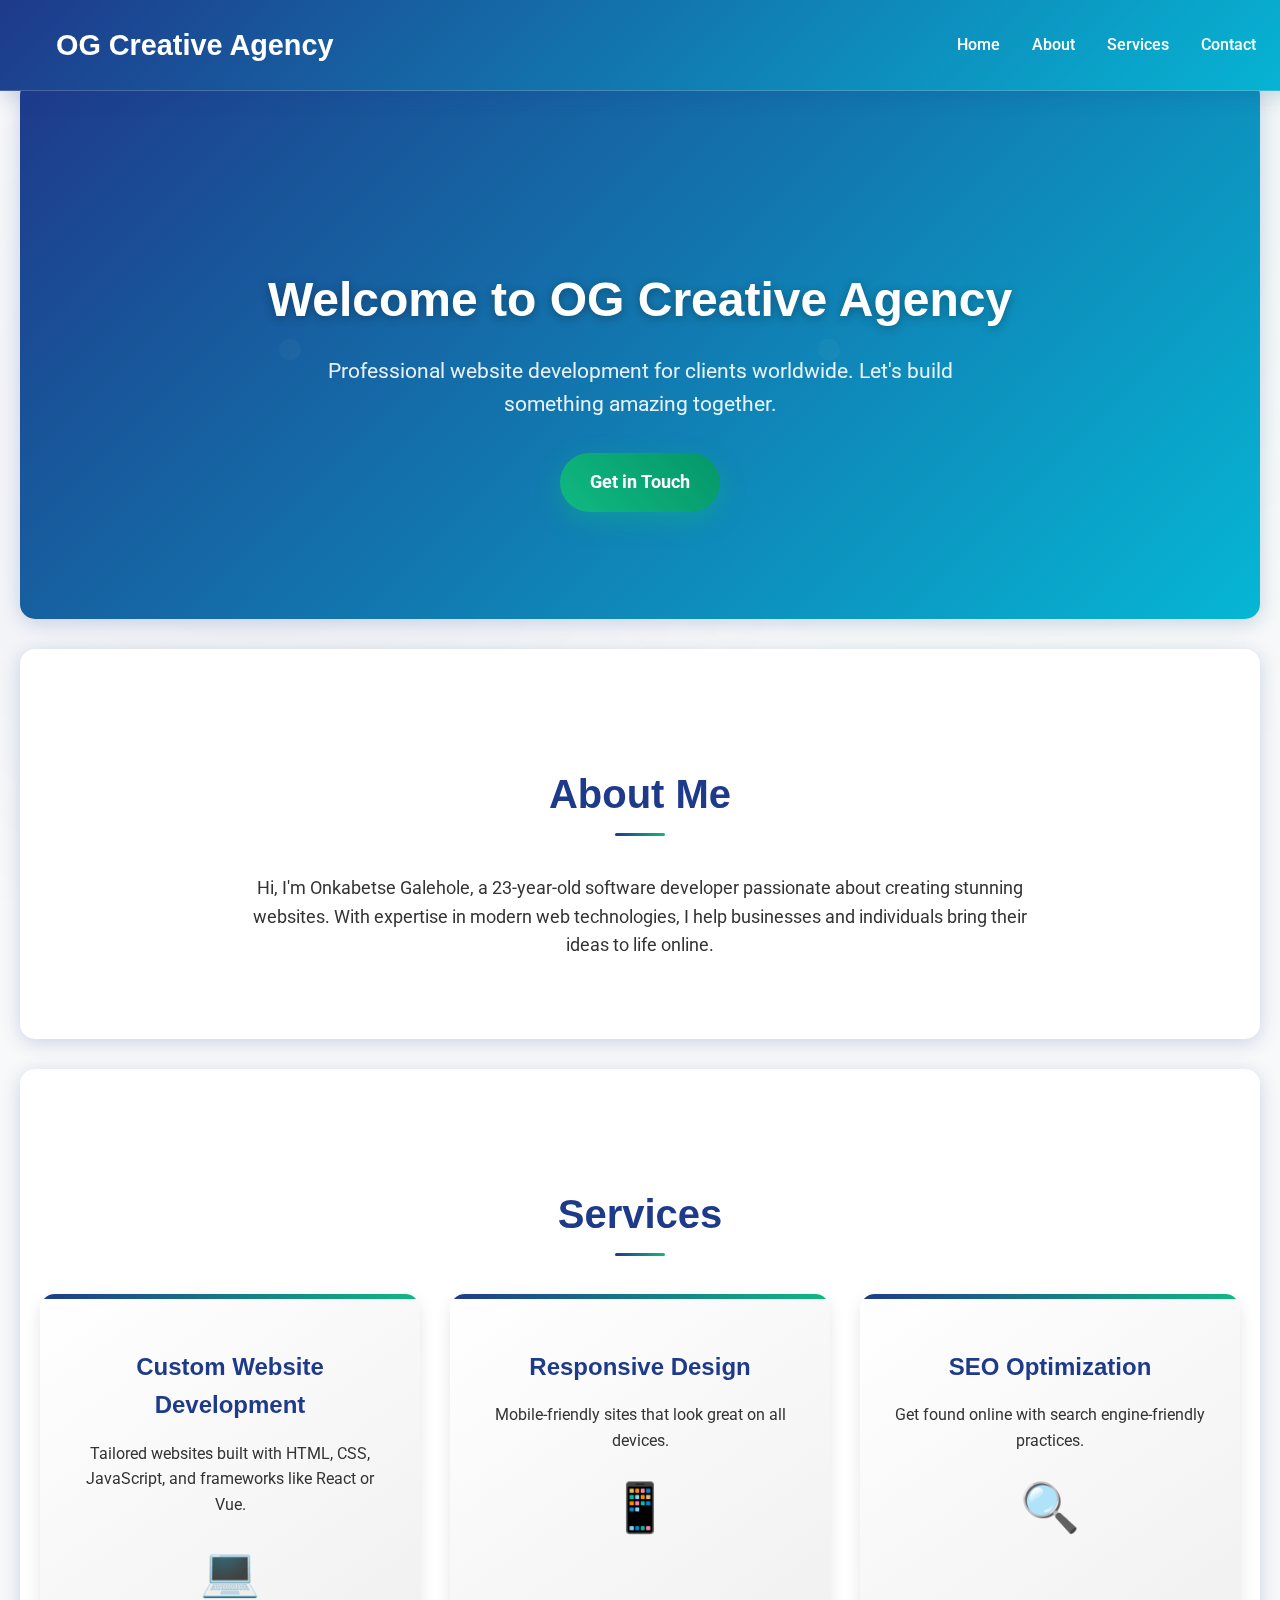
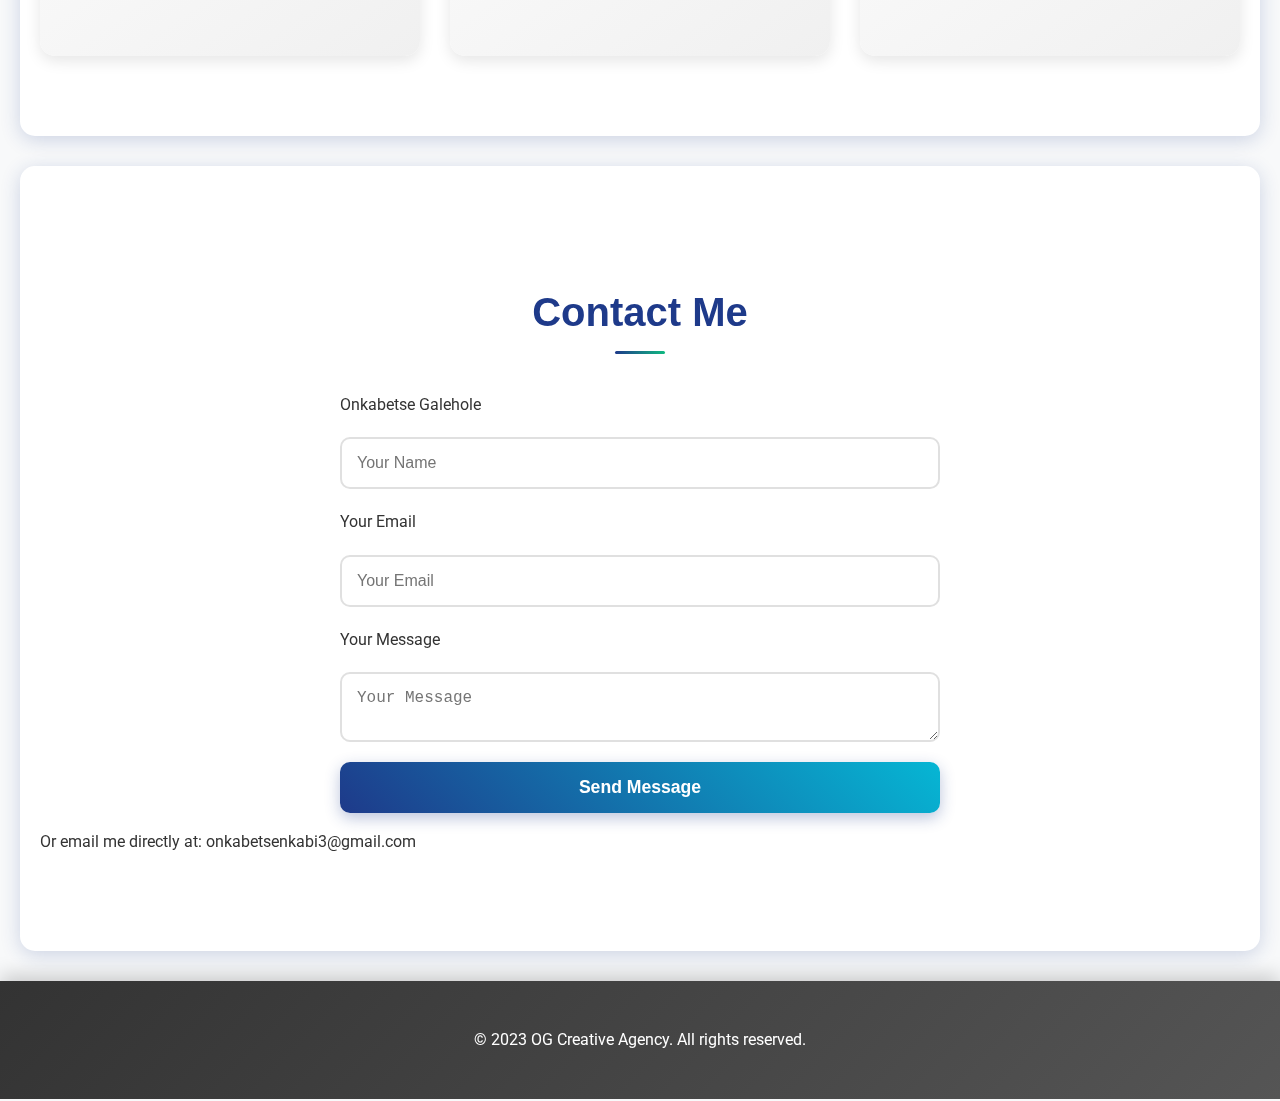
<file: ogca.html>
<!DOCTYPE html>
<html lang="en">
<head>
    <meta charset="UTF-8">
    <meta name="viewport" content="width=device-width, initial-scale=1.0">
    <meta name="description" content="OG Creative Agency - Professional website development by Onkabetse Galehole. Build websites for clients worldwide.">
    <meta name="keywords" content="website development, software developer, OG Creative Agency, Onkabetse Galehole">
    <title>OG Creative Agency - Website Development Services</title>
    <link rel="stylesheet" href="ogca.css">
    <link href="https://fonts.googleapis.com/css2?family=Roboto:wght@300;400;700&display=swap" rel="stylesheet"> <!-- Professional font -->
    <link rel="icon" href="images/favicon.ico" type="image/x-icon"> <!-- Add a favicon image -->
</head>
<body>
    <header>
        <nav>
            <div class="logo">OG Creative Agency</div>
            <ul>
                <li><a href="#home">Home</a></li>
                <li><a href="#about">About</a></li>
                <li><a href="#services">Services</a></li>
                <li><a href="#contact">Contact</a></li>
            </ul>
        </nav>
    </header>

    <section id="home" class="hero">
        <h1>Welcome to OG Creative Agency</h1>
        <p>Professional website development for clients worldwide. Let's build something amazing together.</p>
        <a href="#contact" class="cta-button">Get in Touch</a>
    </section>

    <section id="about">
        <h2>About Me</h2>
        <p>Hi, I'm Onkabetse Galehole, a 23-year-old software developer passionate about creating stunning websites. With expertise in modern web technologies, I help businesses and individuals bring their ideas to life online.</p>
        <!-- Optional: Add an image here, e.g., <img src="images/profile.jpg" alt="Onkabetse Galehole" class="profile-img"> -->
    </section>

    <section id="services">
        <h2>Services</h2>
        <div class="service-list">
            <div class="service">
                <h3>Custom Website Development</h3>
                <p>Tailored websites built with HTML, CSS, JavaScript, and frameworks like React or Vue.</p>
            </div>
            <div class="service">
                <h3>Responsive Design</h3>
                <p>Mobile-friendly sites that look great on all devices.</p>
            </div>
            <div class="service">
                <h3>SEO Optimization</h3>
                <p>Get found online with search engine-friendly practices.</p>
            </div>
        </div>
    </section>

    <section id="contact">
        <h2>Contact Me</h2>
        <form id="contact-form" action="https://formspree.io/f/your-form-id" method="POST"> <!-- Replace with your Formspree endpoint -->
            <label for="name" class="sr-only">Onkabetse Galehole</label>
            <input type="text" id="name" name="name" placeholder="Your Name" required>
            <label for="email" class="sr-only">Your Email</label>
            <input type="email" id="email" name="email" placeholder="Your Email" required>
            <label for="message" class="sr-only">Your Message</label>
            <textarea id="message" name="message" placeholder="Your Message" required></textarea>
            <button type="submit">Send Message</button>
        </form>
        <p>Or email me directly at: onkabetsenkabi3@gmail.com</p> <!-- Replace with your real email -->
    </section>

    <footer>
        <p>&copy; 2023 OG Creative Agency. All rights reserved.</p>
    </footer>

    <script src="ogca.js"></script>
</body>
</html>
</file>
<file: ogca.css>
/* ============================= */
/* OG CREATIVE AGENCY FULL CSS    */
/* ============================= */

/* CSS Variables for Easy Theming (Professional Agency Colors: Navy Blue, Teal, Emerald Green) */
:root {
  --primary-color: #1e3a8a; /* Deep Navy Blue - Trust and Stability */
  --secondary-color: #06b6d4; /* Teal - Fresh and Creative */
  --accent-color: #10b981; /* Emerald Green - Growth and Action */
  --bg-color: #f8f9fa; /* Light Gray Background */
  --text-color: #333; /* Dark Text */
  --shadow: 0 4px 20px rgba(30, 58, 138, 0.2); /* Subtle Navy Shadow */
  --transition: all 0.3s cubic-bezier(0.25, 0.46, 0.45, 0.94); /* Smooth Transitions */
}

/* Global Styles */
body {
  font-family: 'Roboto', sans-serif;
  margin: 0;
  padding: 0;
  line-height: 1.6;
  color: var(--text-color);
  background: var(--bg-color);
  overflow-x: hidden;
  position: relative;
}

/* Subtle Background Pattern for Depth */
body::before {
  content: '';
  position: fixed;
  top: 0;
  left: 0;
  width: 100%;
  height: 100%;
  background: radial-gradient(circle at 20% 50%, rgba(30, 58, 138, 0.05) 0%, transparent 50%),
              radial-gradient(circle at 80% 20%, rgba(16, 185, 129, 0.05) 0%, transparent 50%);
  z-index: -1;
  pointer-events: none;
}

/* Header with Floating Effect */
header {
  background: linear-gradient(135deg, var(--primary-color), var(--secondary-color));
  color: white;
  padding: 1rem;
  position: fixed;
  width: 100%;
  top: 0;
  z-index: 100;
  box-shadow: var(--shadow);
  backdrop-filter: blur(10px);
  border-bottom: 1px solid rgba(255, 255, 255, 0.2);
}

nav {
  display: flex;
  justify-content: space-between;
  align-items: center;
  max-width: 1200px;
  margin: 0 auto;
  padding: 0 1rem;
}

.logo {
  font-family: 'Montserrat', sans-serif;
  font-weight: 700;
  font-size: 1.8rem;
  position: relative;
  animation: float 3s ease-in-out infinite;
}

@keyframes float {
  0%, 100% { transform: translateY(0); }
  50% { transform: translateY(-5px); }
}

/* Hamburger Menu Button */
.hamburger {
  display: none;
  flex-direction: column;
  justify-content: space-around;
  width: 30px;
  height: 30px;
  background: none;
  border: none;
  cursor: pointer;
  padding: 0;
  z-index: 101;
}

.hamburger .line {
  width: 100%;
  height: 3px;
  background: white;
  border-radius: 2px;
  transition: var(--transition);
  transform-origin: center;
}

.hamburger:hover .line {
  background: var(--accent-color);
}

.hamburger.active .line:nth-child(1) {
  transform: rotate(45deg) translate(5px, 5px);
}

.hamburger.active .line:nth-child(2) {
  opacity: 0;
}

.hamburger.active .line:nth-child(3) {
  transform: rotate(-45deg) translate(7px, -6px);
}

nav ul {
  list-style: none;
  display: flex;
  gap: 2rem;
}

nav a {
  color: white;
  text-decoration: none;
  font-weight: 500;
  position: relative;
  transition: var(--transition);
}

nav a::after {
  content: '';
  position: absolute;
  bottom: -5px;
  left: 0;
  width: 0;
  height: 2px;
  background: var(--accent-color);
  transition: width 0.3s ease;
}

nav a:hover::after {
  width: 100%;
}

/* Mobile Menu Overlay */
#nav-menu {
  position: fixed;
  top: 0;
  right: -100%;
  width: 250px;
  height: 100vh;
  background: rgba(30, 58, 138, 0.95);
  backdrop-filter: blur(10px);
  display: flex;
  flex-direction: column;
  justify-content: center;
  align-items: center;
  gap: 2rem;
  transition: right 0.3s ease;
  z-index: 99;
}

#nav-menu.active {
  right: 0;
}

#nav-menu a {
  font-size: 1.5rem;
  color: white;
  text-decoration: none;
  transition: var(--transition);
}

#nav-menu a:hover {
  color: var(--accent-color);
  transform: scale(1.1);
}

/* Hero Section */
.hero {
  background: linear-gradient(135deg, var(--primary-color), var(--secondary-color));
  color: white;
  text-align: center;
  padding: 150px 20px 100px;
  margin-top: 80px;
  position: relative;
  overflow: hidden;
  animation: slideIn 1.5s ease-out;
}

@keyframes slideIn {
  from { transform: translateY(50px); opacity: 0; }
  to { transform: translateY(0); opacity: 1; }
}

.hero::before {
  content: '';
  position: absolute;
  top: 0;
  left: 0;
  width: 100%;
  height: 100%;
  background: url('data:image/svg+xml,<svg xmlns="http://www.w3.org/2000/svg" viewBox="0 0 100 100"><circle cx="50" cy="50" r="2" fill="rgba(255,255,255,0.1)"/></svg>') repeat;
  opacity: 0.3;
  animation: parallax 10s linear infinite;
}

@keyframes parallax {
  from { transform: translateY(0); }
  to { transform: translateY(-100px); }
}

.hero h1 {
  font-family: 'Montserrat', sans-serif;
  font-size: 3rem;
  margin-bottom: 1rem;
  text-shadow: 0 2px 10px rgba(0, 0, 0, 0.3);
}

.hero p {
  font-size: 1.3rem;
  max-width: 700px;
  margin: 0 auto 2rem;
  opacity: 0.9;
}

.cta-button {
  background: linear-gradient(45deg, var(--accent-color), #059669);
  color: white;
  padding: 15px 30px;
  text-decoration: none;
  border-radius: 50px;
  display: inline-block;
  font-weight: 700;
  font-size: 1.1rem;
  box-shadow: 0 8px 25px rgba(16, 185, 129, 0.4);
  transition: var(--transition);
  position: relative;
  overflow: hidden;
}

.cta-button::before {
  content: '';
  position: absolute;
  top: 0;
  left: -100%;
  width: 100%;
  height: 100%;
  background: linear-gradient(90deg, transparent, rgba(255, 255, 255, 0.2), transparent);
  transition: left 0.5s;
}

.cta-button:hover::before {
  left: 100%;
}

.cta-button:hover {
  transform: scale(1.05);
  box-shadow: 0 12px 35px rgba(16, 185, 129, 0.6);
}

/* Section Styles */
section {
  padding: 80px 20px;
  max-width: 1200px;
  margin: 0 auto 30px;
  background: white;
  border-radius: 15px;
  box-shadow: var(--shadow);
  position: relative;
  transition: var(--transition);
}

section:hover {
  transform: translateY(-5px);
  box-shadow: 0 8px 30px rgba(30, 58, 138, 0.3);
}

h2 {
  text-align: center;
  margin-bottom: 3rem;
  color: var(--primary-color);
  font-family: 'Montserrat', sans-serif;
  font-weight: 700;
  font-size: 2.5rem;
  position: relative;
}

h2::after {
  content: '';
  position: absolute;
  bottom: -10px;
  left: 50%;
  transform: translateX(-50%);
  width: 50px;
  height: 3px;
  background: linear-gradient(90deg, var(--primary-color), var(--accent-color));
  border-radius: 2px;
}

/* About Section */
#about p {
  font-size: 1.1rem;
  max-width: 800px;
  margin: 0 auto;
  text-align: center;
}

/* Profile Image */
.profile-img {
  display: block;
  margin: 2rem auto 0;
  width: 180px;
  height: 180px;
  border-radius: 50%;
  box-shadow: 0 10px 30px rgba(30, 58, 138, 0.3);
  border: 5px solid var(--secondary-color);
}

/* Services */
.service-list {
  display: grid;
  grid-template-columns: repeat(auto-fit, minmax(350px, 1fr));
  gap: 30px;
}

.service {
  background: linear-gradient(145deg, #ffffff, #f0f0f0);
  padding: 30px;
  border-radius: 15px;
  text-align: center;
  box-shadow: 0 5px 15px rgba(0, 0, 0, 0.1);
  transition: var(--transition);
  position: relative;
  overflow: hidden;
}

.service::before {
  content: '';
  position: absolute;
  top: 0;
  left: 0;
  width: 100%;
  height: 5px;
  background: linear-gradient(90deg, var(--primary-color), var(--accent-color));
}

.service:hover {
  transform: translateY(-10px) rotate(1deg);
  box-shadow: 0 15px 40px rgba(30, 58, 138, 0.4);
}

.service h3 {
  font-family: 'Montserrat', sans-serif;
  font-size: 1.5rem;
  margin-bottom: 1rem;
  color: var(--primary-color);
}

.service:nth-child(1)::after {
  content: '💻';
  font-size: 3rem;
  display: block;
  margin-bottom: 1rem;
}

.service:nth-child(2)::after {
  content: '📱';
  font-size: 3rem;
  display: block;
  margin-bottom: 1rem;
}

.service:nth-child(3)::after {
  content: '🔍';
  font-size: 3rem;
  display: block;
  margin-bottom: 1rem;
}

/* Contact Form */
#contact form {
  display: flex;
  flex-direction: column;
  gap: 20px;
  max-width: 600px;
  margin: 0 auto;
}

input, textarea {
  padding: 15px;
  border: 2px solid #e0e0e0;
  border-radius: 10px;
  font-size: 1rem;
  transition: var(--transition);
  background: rgba(255, 255, 255, 0.9);
}

input:focus, textarea:focus {
  border-color: var(--primary-color);
  box-shadow: 0 0 10px rgba(30, 58, 138, 0.5);
  outline: none;
}

button {
  background: linear-gradient(45deg, var(--primary-color), var(--secondary-color));
  color: white;
  padding: 15px;
  border: none;
  border-radius: 10px;
  cursor: pointer;
  font-weight: 700;
  font-size: 1.1rem;
  box-shadow: 0 5px 15px rgba(30, 58, 138, 0.3);
  transition: var(--transition);
}

button:hover {
  transform: scale(1.05);
  box-shadow: 0 10px 25px rgba(30, 58, 138, 0.5);
}

/* Footer */
footer {
  background: linear-gradient(135deg, #333, #555);
  color: white;
  text-align: center;
  padding: 30px;
  font-size: 1rem;
  box-shadow: 0 -5px 20px rgba(0, 0, 0, 0.2);
}

/* Mobile Responsiveness */
@media (max-width: 768px) {
  nav ul { display: none; }
  .hamburger { display: flex; }
  .hero h1 { font-size: 2.2rem; }
  .hero p { font-size: 1.1rem; }
  .cta-button { padding: 12px 25px; font-size: 1rem; }
  section { padding: 50px 15px; border-radius: 10px; }
  .service-list { grid-template-columns: 1fr; }
  .service { padding: 20px; }
  input, textarea, button { font-size: 1rem; padding: 12px; }
}

@media (max-width: 480px) {
  .hero { padding: 120px 15px 80px; }
  .logo { font-size: 1.4rem; }
  h2 { font-size: 2rem; }
  .profile-img { width: 120px; height: 120px; }
}

/* ===== MODAL STYLES ===== */
.modal {
  display: none;
  position: fixed;
  z-index: 1000;
  left: 0;
  top: 0;
  width: 100%;
  height: 100%;
  overflow: auto;
  background-color: rgba(0,0,0,0.5);
}

.modal-content {
  background-color: #fff;
  margin: 15% auto;
  padding: 30px 20px;
  border-radius: 10px;
  width: 90%;
  max-width: 400px;
  text-align: center;
  font-family: 'Roboto', sans-serif;
  box-shadow: 0 5px 15px rgba(0,0,0,0.3);
}

.modal-close {
  color: #aaa;
  float: right;
  font-size: 28px;
  font-weight: bold;
  cursor: pointer;
}

.modal-close:hover {
  color: #333;
}

#modal-message {
  font-size: 1.1rem;
  margin-top: 20px;
}
</file>
